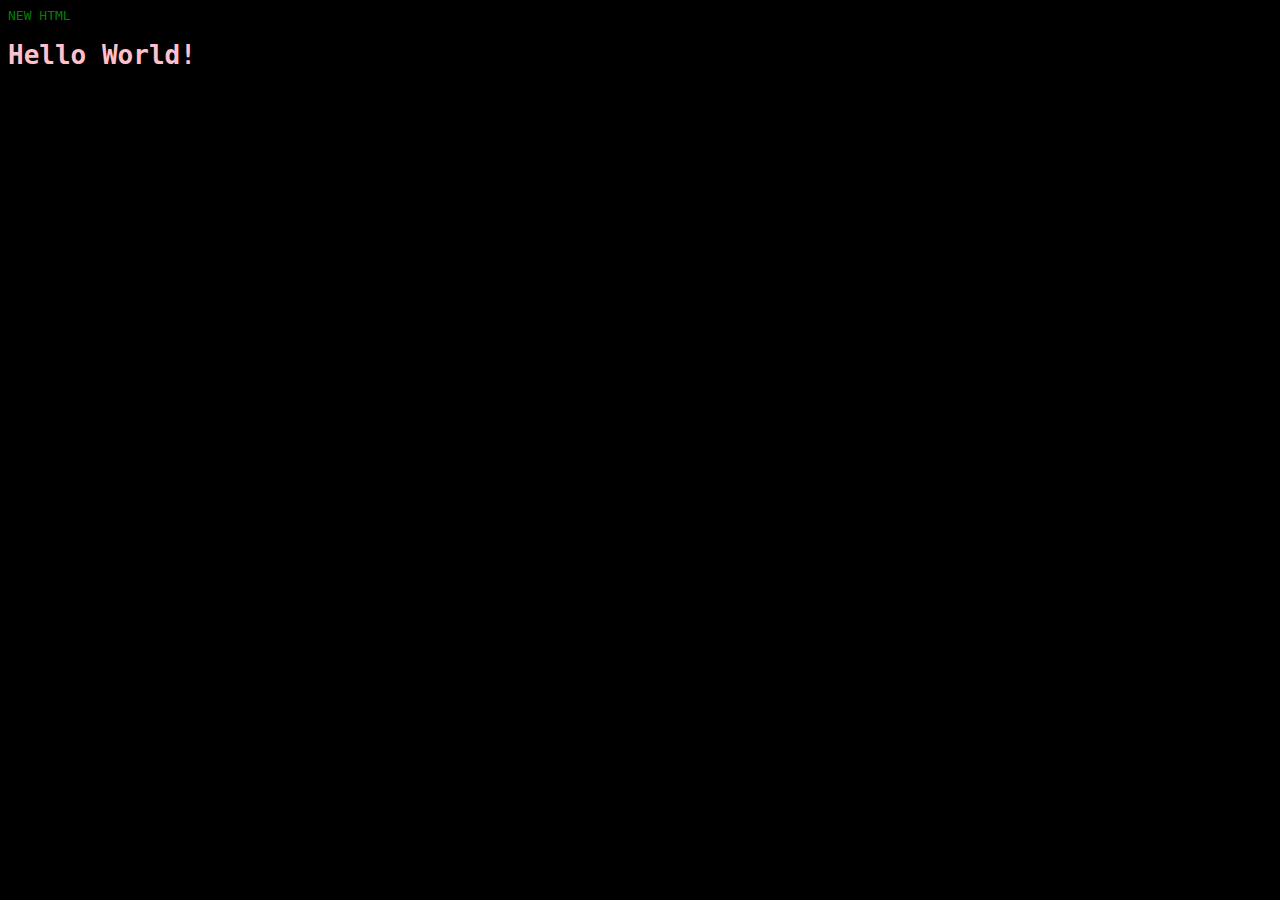
<file: index.html>
<!DOCTYPE html>
<html>
  <body>NEW HTML
<style>
  body {
    background-color: black;
    font-family: monospace;
    color: green;
  }
  #orange-text {
    color: orange;
  }
  .pink-text {
    color: pink !important;
  }
  .blue-text {
    color: blue;
  }
</style>
<h1 id="orange-text" class="pink-text blue-text" style="color: white">Hello World!</h1>

</body>
































</html>
</file>
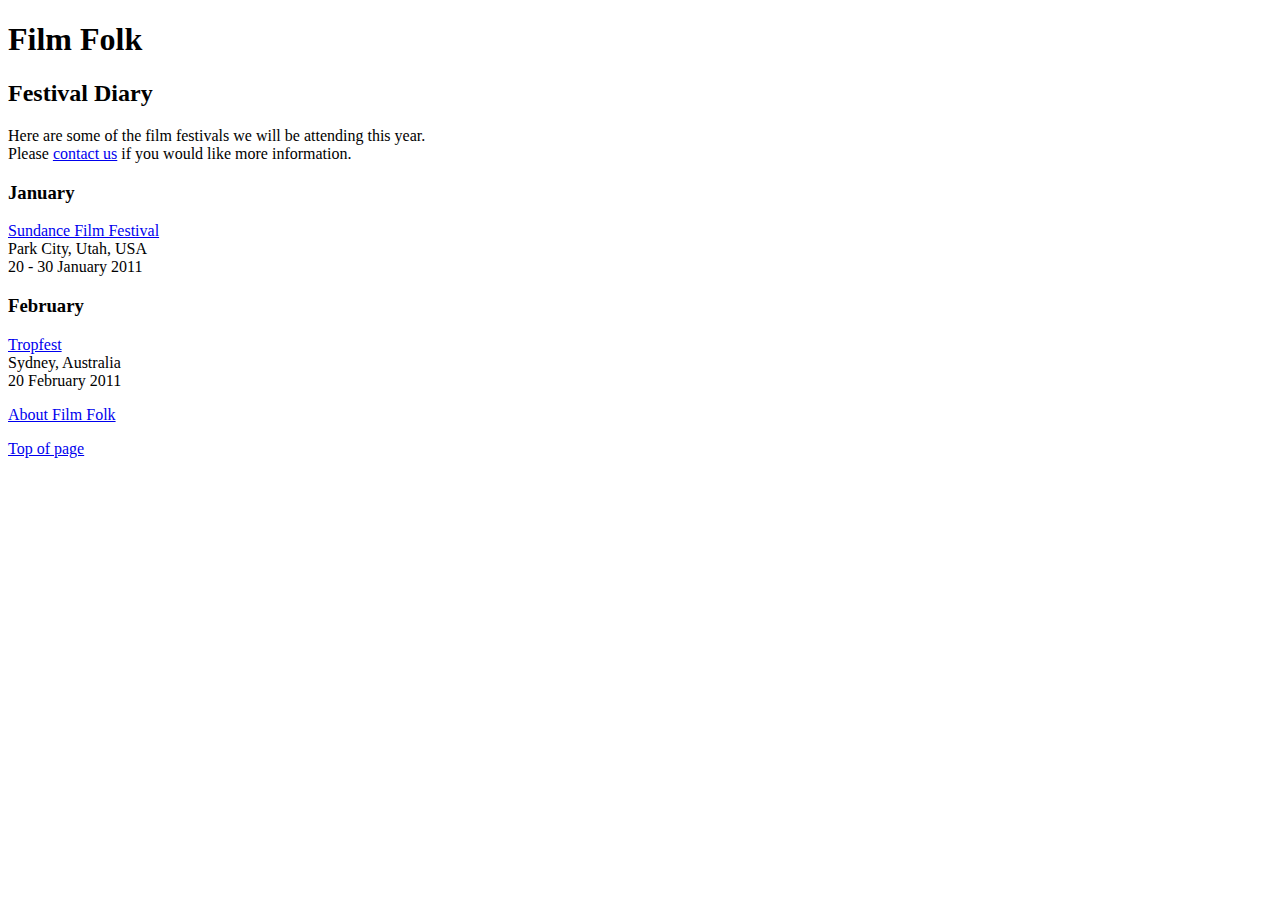
<file: link.html>
<!DOCTYPE html>
<html>
<head>
<title>Links</title>
</head>
<body>
<h1 id="top">Film Folk</h1>
<h2>Festival Diary</h2>
<p>Here are some of the film festivals we
will be attending this year.<br />Please
<a href="mailto:filmfolk@example.org">
contact us</a> if you would like more
information.</p>
<h3>January</h3>
<p><a href="http://www.sundance.org">
Sundance Film Festival</a><br />
Park City, Utah, USA<br />
20 - 30 January 2011</p>
<h3>February</h3>
<p><a href="http://www.tropfest.com">
Tropfest</a><br />
Sydney, Australia<br />
20 February 2011</p>
<!-- additional content -->
<p><a href="index.html" target="_blank">About Film Folk</a></p>
<p><a href="#top">Top of page</a></p>
</body>
</html>
</file>
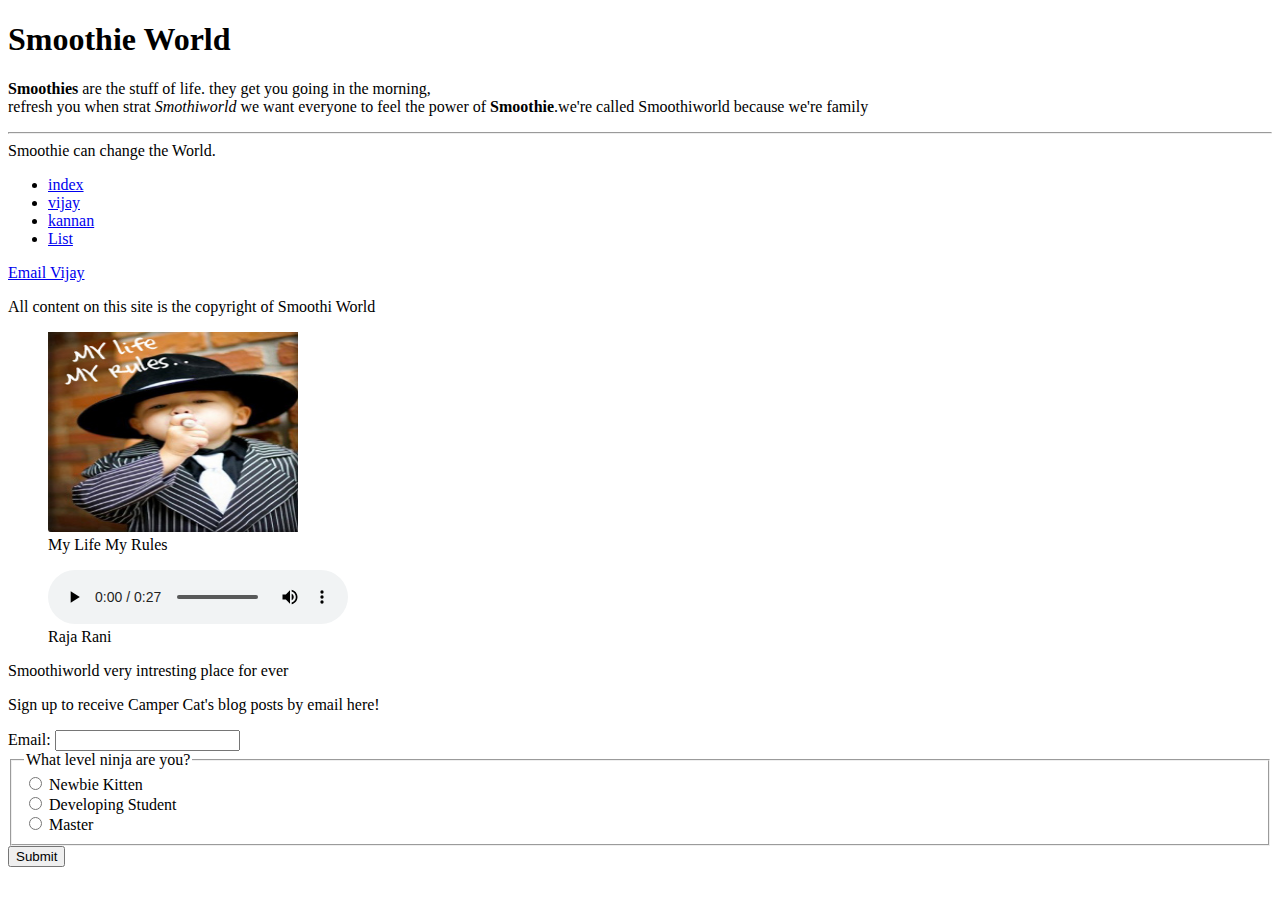
<file: new.html>
﻿<!DOCTYPE html PUBLIC "_//W3C//DTD XHTML 1.0 Transtional//En"
"http://www.w3.org/TR/xhtml1/DTD/xhtml1-transitonal.dtd">
<html xmlns="http://www.org/1999/xhtml">

<head> 
    <meta http-equiv="Content-Type" content="text/html; charset=UTF-8"/>
<title>Smoothie World</title>
    </head>
    <body> 
     <header> <h1>Smoothie World</h1> </header>
     <p><strong>Smoothies </strong>are the stuff of life. they get you going in the morning,
         <br /> refresh you when strat
         <i>Smothiworld</i> we want everyone to feel the power of<b> Smoothie</b>.we're called Smoothiworld because we're family
        <hr /> Smoothie can change the World.</p>


        <p>
       <ul><li><a href="index.html" target="_blank">index</a></li>
        <li><a href="new folder/vijay.html" target="_blank">vijay</a></li>
        <li><a href="new folder/new folder/index.html" target="_blank">kannan</a></li>
       <li><a href="use list.html" target="_blank">List</a></li></ul>
        
       <a href="mailto:gvijay1708@gmail.com" target="_blank">Email Vijay</a>

        <p>All content on this site is the 
            copyright of Smoothi World
        </p>

     <figure> 
      <img src="(R)My_Life_My_Rules.jpg" alt="vijay" width="250" height="200"/>
      <br />
      <figcaption>My Life My Rules</figcaption>
      </figure>
      <figure>
      <audio id="Theme"controls>
          <source src="best theme.mp3" type="audio/mpeg" />
      </audio>
      <figcaption>Raja Rani</figcaption>
      </figure>
        

<p>Smoothiworld very intresting place for ever</p>
<section>
    <form>
      <p>Sign up to receive Camper Cat's blog posts by email here!</p>
      <label for="email">Email:</label>
      <input type="text" id="email" name="email">


      <!-- Only change code below this line -->
<fieldset>
    <legend>What level ninja are you?</legend>
    <input id="newbie" type="radio" name="levels" value="newbie">
    <label for="newbie">Newbie Kitten</label><br>
    <input id="intermediate" type="radio" name="levels" value="intermediate">
    <label for="intermediate">Developing Student</label><br>
    <input id="master" type="radio" name="levels" value="master">
    <label for="master">Master</label>
  </fieldset>
  <!-- Only change code above this line -->


  <input type="submit" name="submit" value="Submit">
</form>
</section>

    
    </body>







</html>
</file>
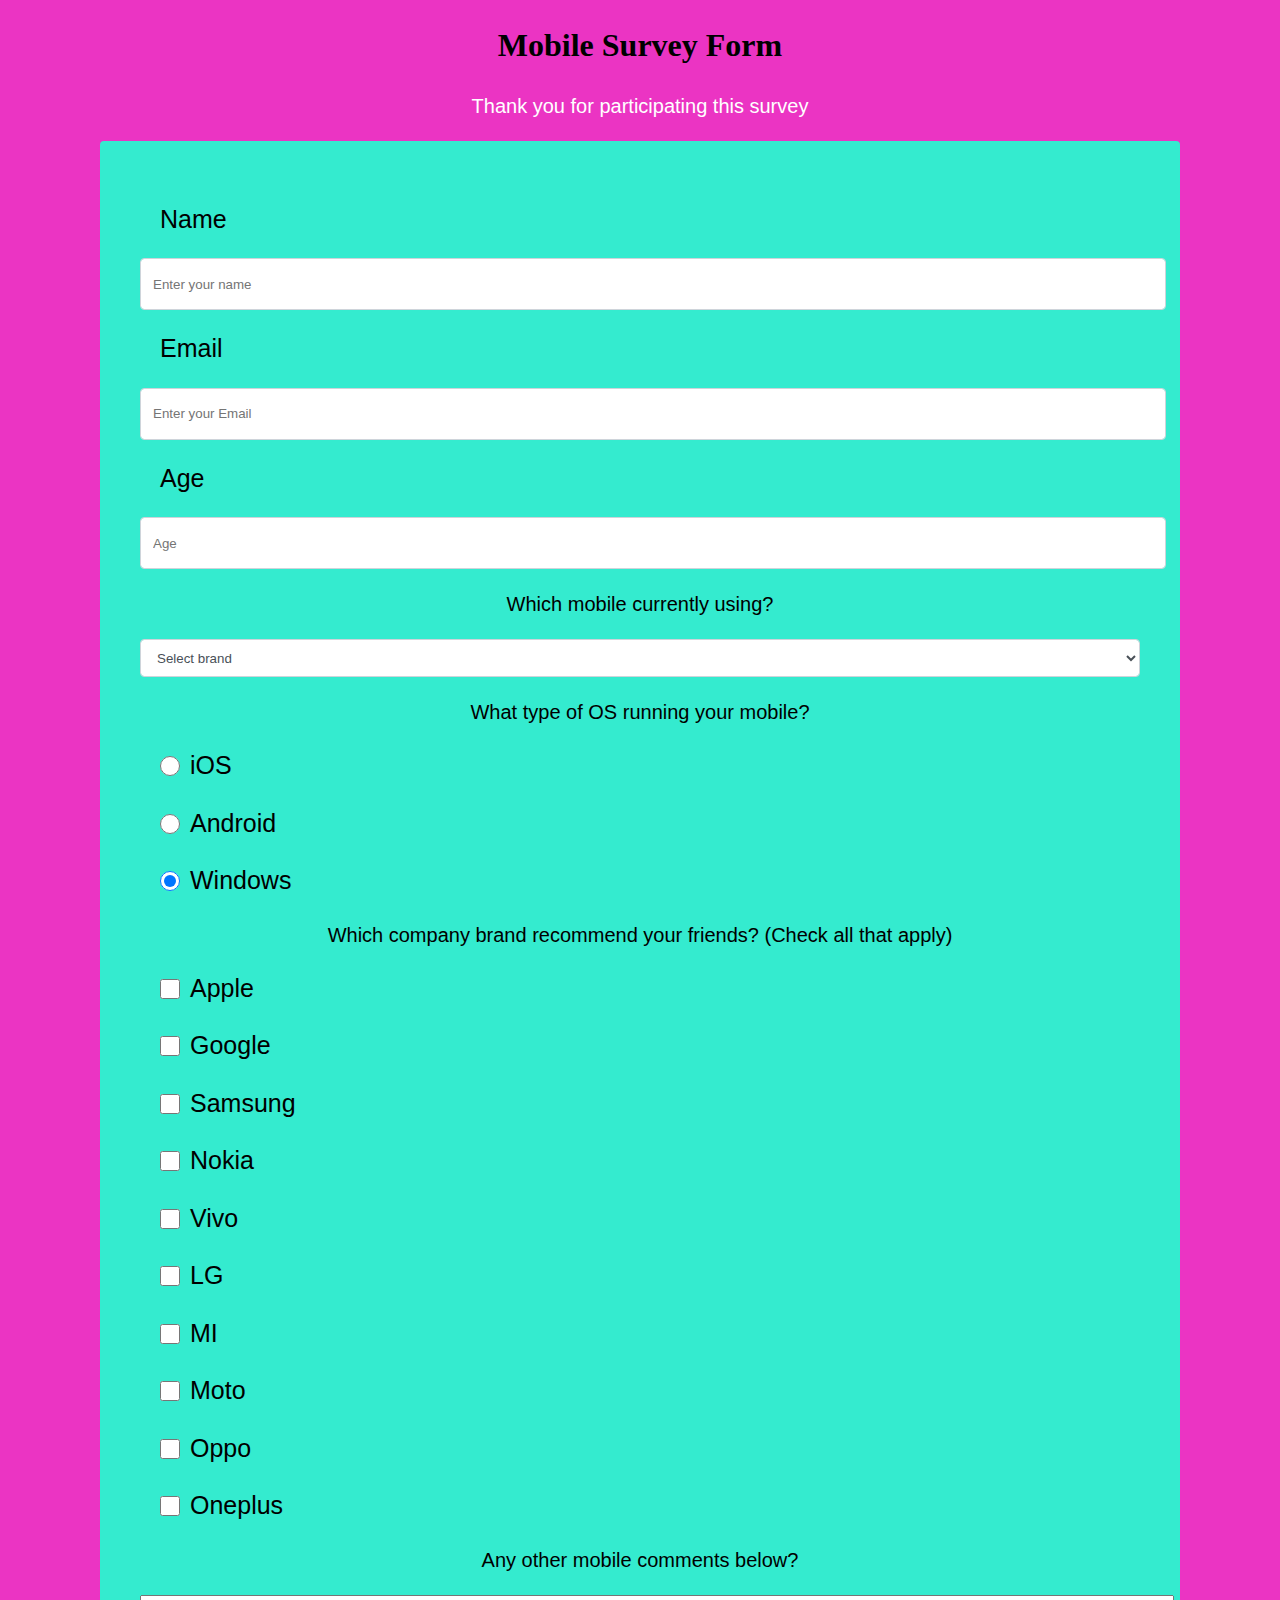
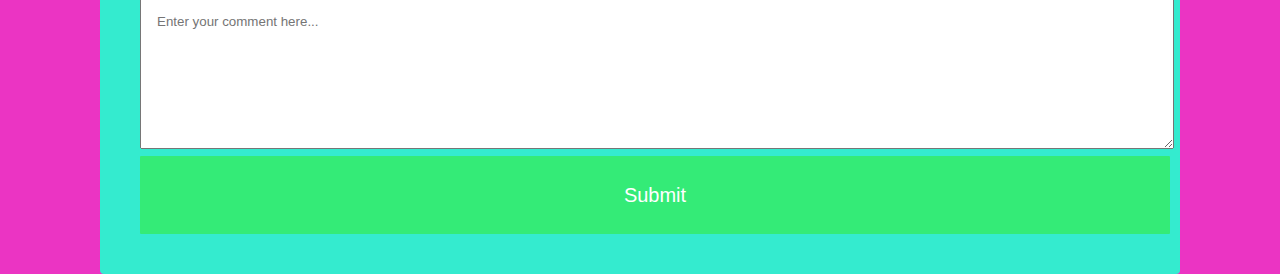
<file: SURVEY.html>
<!DOCTYPE html>
<link rel="stylesheet" href="SURVEY.css">
<html>
    <body>
        <div class="container">
         <header class="header">
             <h1 id="title" class="text-center">Mobile Survey Form</h1>
             <p id="description" class="text-center">Thank you for participating this survey </p>
         </header>
         <form id="survey-form">
             <div class="form-group">
                 <label id="name-label" for="name">Name</label>
                 <input type="text"
                 name="name"
                 id="name"
                 class="form-control"
                 placeholder="Enter your name" required/>
             </div>
             <div class="form-group"><label id="email-label"for="email">Email</label>
            <input type="text"
            name="email"
            id="email"
            class="form-control"
            placeholder="Enter your Email" required/>
            </div>
            <div class="form-group"><label id="number-label" for="number">Age</label>
            <input type="number"
            name="Age"
            id="number"
            min="18"
            max="99"
            class="form-control"
            placeholder="Age" required/></div>

            <div class="from-group">
                <p>Which mobile currently using?</p>
                <select id="dropdown" name="role" class="form-control" required>
                    <option disabled selected value>
                        Select brand </option>
                        <option value="apple">Apple</option>
                        <option value="Samsung">Samsung</option>
                        <option value="Nokia">Nokia</option>
                        <option value="Vivo">Vivo</option>
                        <option value="other">Other</option> 
                    </select>
            </div>
            <div class="form-group">
                <p>What type of OS running your mobile? </p>
                <label>
                    <input type="radio"
                    name="user-recommend"
                    class="input-radio"
                    value="iOS"
                    checked/>iOS
                </label>
                <label>
                    <input type="radio"
                    name="user-recommend"
                    class="input-radio"
                    value="android"
                    checked/>Android
                </label>
                <label>
                    <input type="radio"
                    name="user-recommend"
                    class="input-radio"
                    value="Windows"
                    checked/>Windows
                </label>
            </div>
            <div class="form-group">
                <p>Which company brand recommend your friends? <span class="clue"> 
                    (Check all that apply)</span></p>
                    <label>
                        <input 
                        name="prefer"
                        value="apple"
                        type="checkbox"
                        class="input-checkbox"/>
                        Apple
                    </label>
                    <label>
                        <input 
                        name="prefer"
                        value="Google"
                        type="checkbox"
                        class="input-checkbox"/>
                        Google
                    </label>
                    <label>
                        <input 
                        name="prefer"
                        value="Samsung"
                        type="checkbox"
                        class="input-checkbox"/>
                        Samsung
                    </label>
                    <label>
                        <input 
                        name="prefer"
                        value="Nokia"
                        type="checkbox"
                        class="input-checkbox"/>
                        Nokia
                    </label>
                    <label>
                        <input 
                        name="prefer"
                        value="Vivo"
                        type="checkbox"
                        class="input-checkbox"/>
                        Vivo
                    </label>
                    <label>
                        <input 
                        name="prefer"
                        value="LG"
                        type="checkbox"
                        class="input-checkbox"/>
                        LG
                    </label>
                    <label>
                        <input 
                        name="prefer"
                        value="mi"
                        type="checkbox"
                        class="input-checkbox"/>
                        MI
                    </label>
                    <label>
                        <input 
                        name="prefer"
                        value="moto"
                        type="checkbox"
                        class="input-checkbox"/>
                        Moto
                    </label>
                    <label>
                        <input  
                        name="prefer"
                        value="oppo"
                        type="checkbox"
                        class="input-checkbox"/>
                        Oppo
                    </label>
                    <label>
                        <input 
                        name="prefer"
                        value="oneplus"
                        type="checkbox"
                        class="input-checkbox"/>
                        Oneplus
                    </label>
                    
            </div>
            <div class="form-group">
                <p>Any other mobile comments below?</p>
                <textarea id="comments"
                class="input-textarea"
                name="comment"
                placeholder="Enter your comment here..."></textarea>
            </div>
            <div class="from-group">
                <button type="submit" id="submit"
                class="submit-button">
            Submit</button>

            </div>
         </form>

        </div>
        






























































    </body>



















































</html>
</file>
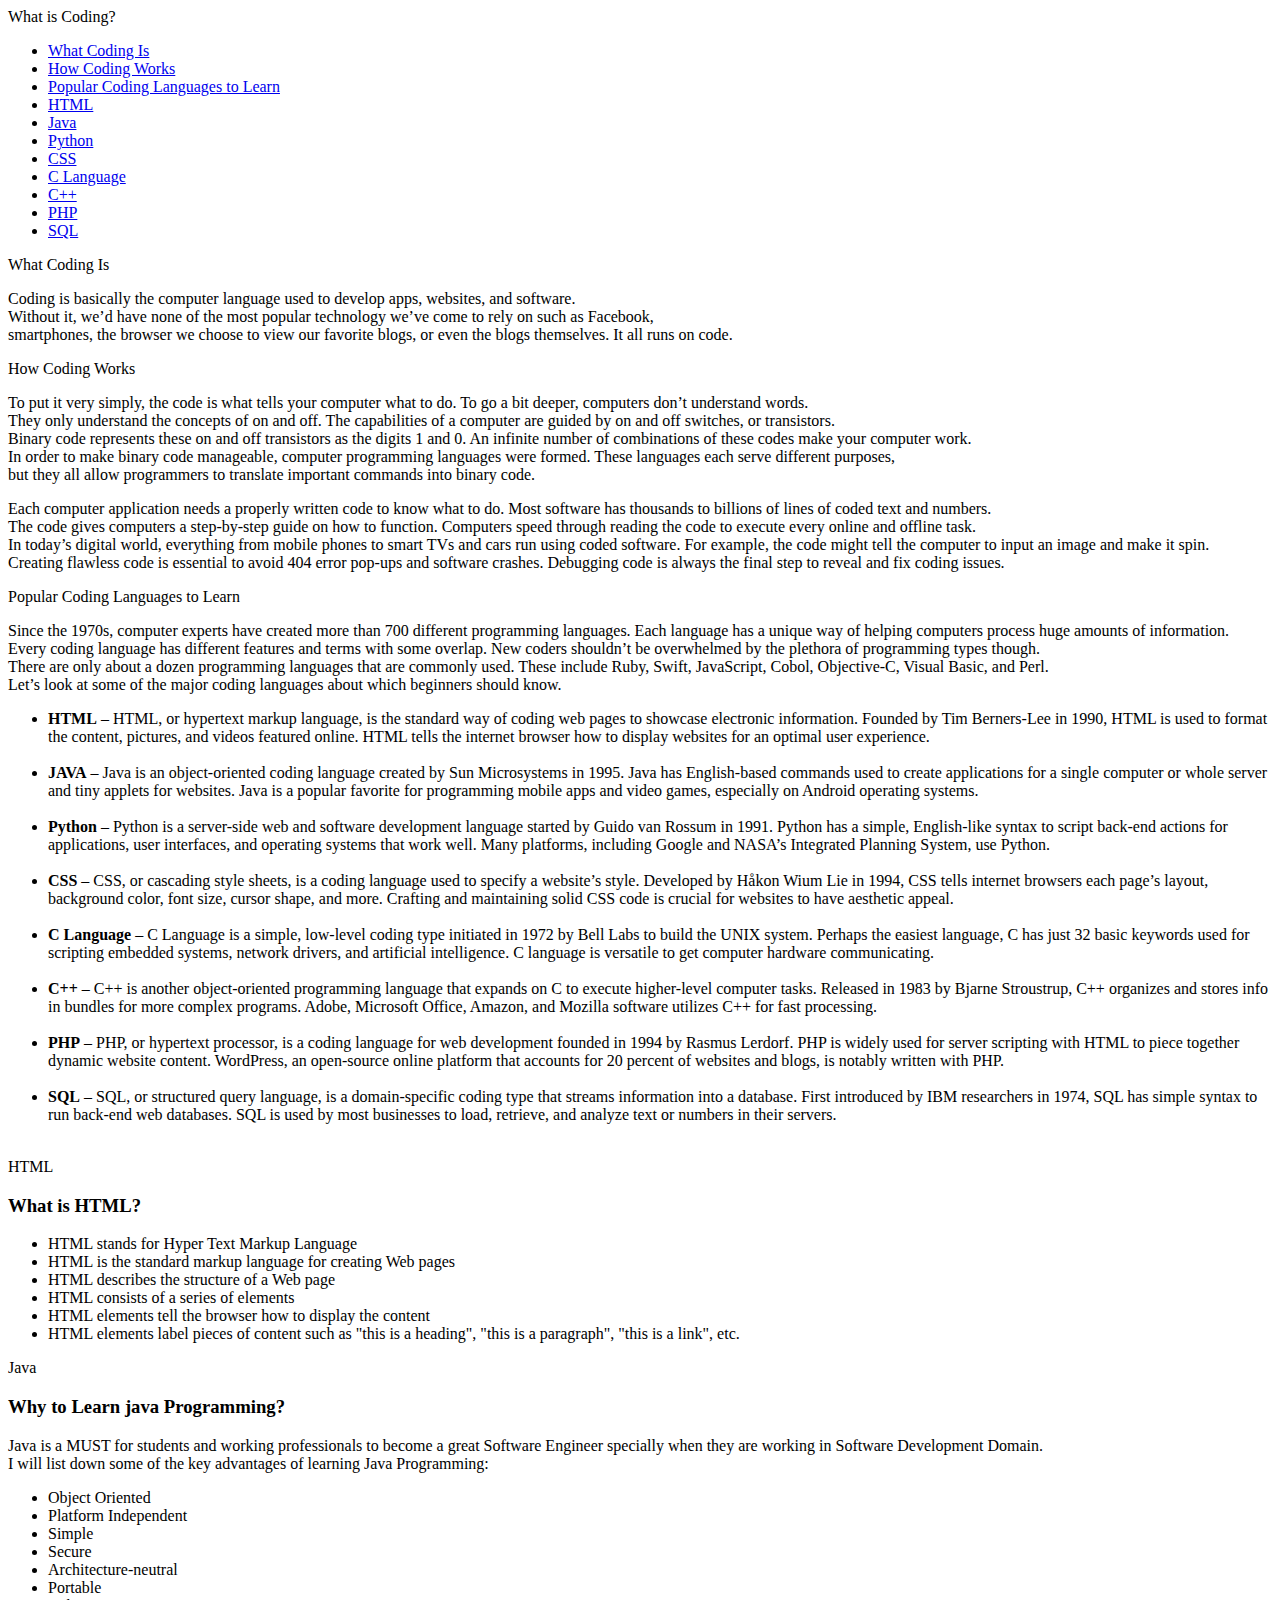
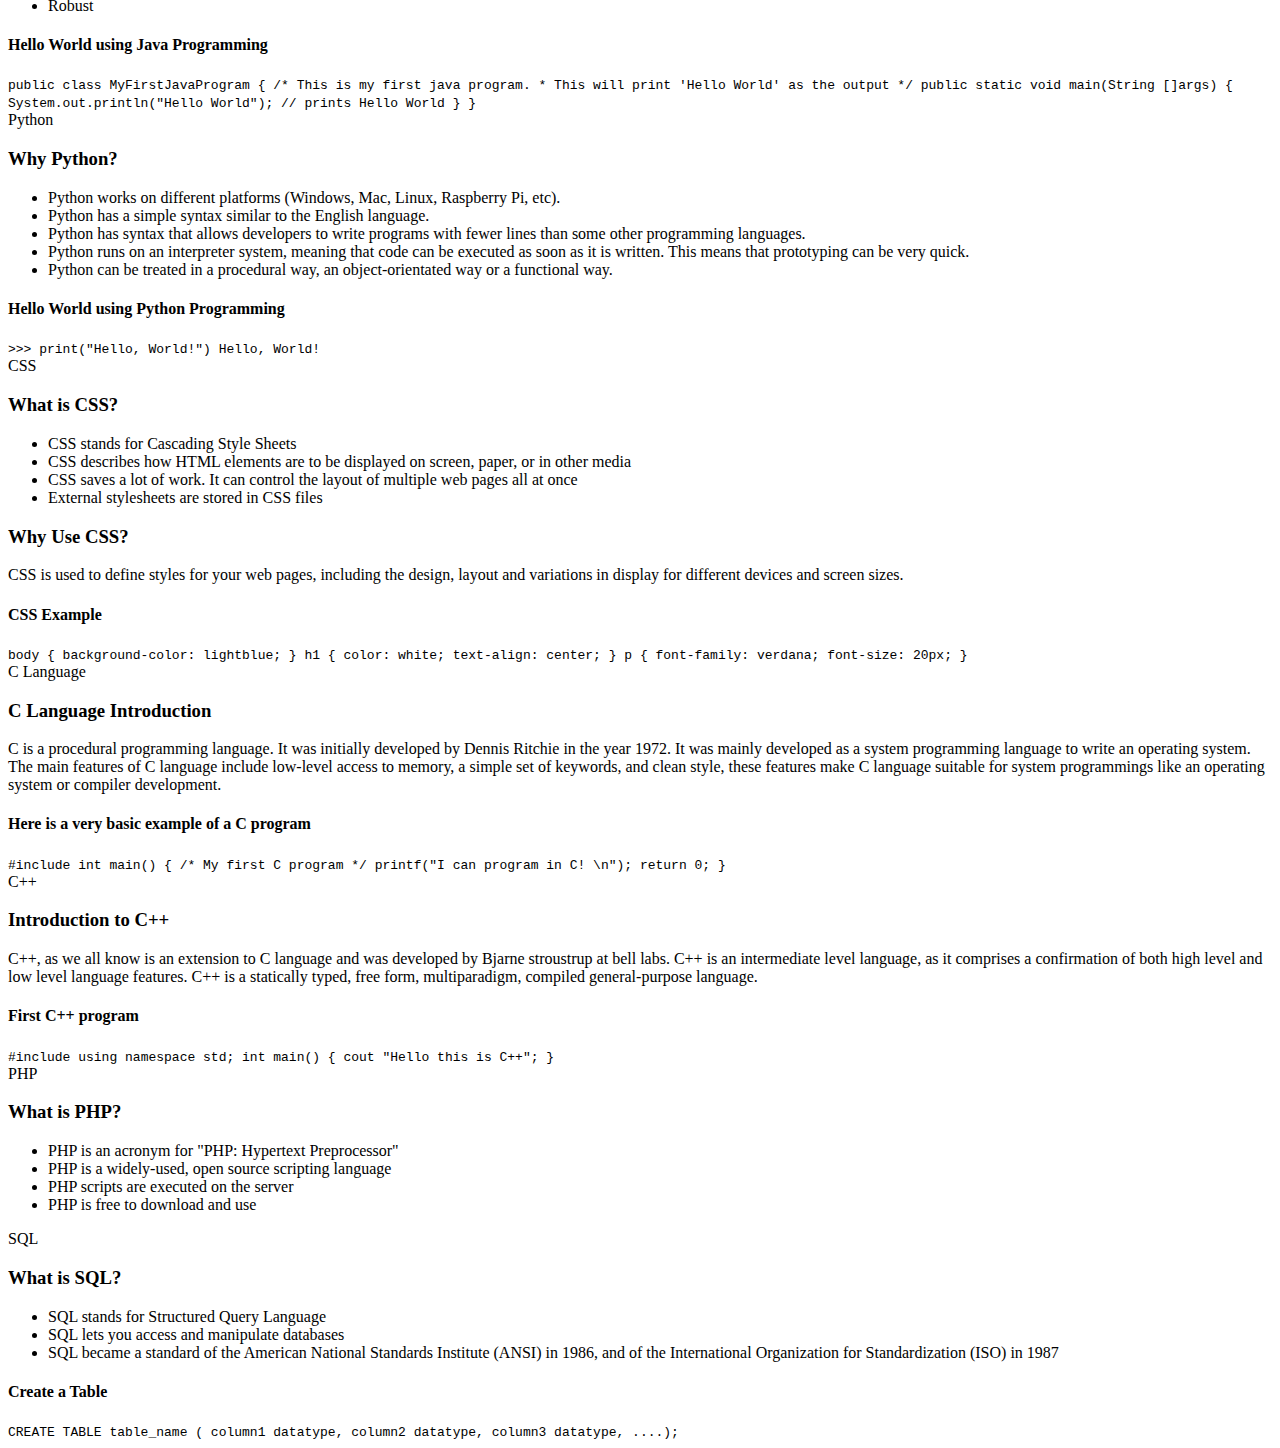
<file: technical.html>
<!DOCTYPE html>
<link rel="stylesheet" href="D:\Vijay\projects\technical.css">
<html>

<body>
 <nav id="navbar">
    <header>What is Coding?</header>
    <ul>
      <li><a class="nav-link" href="#What_Coding_Is">What Coding Is</a></li>
      <li>
        <a class="nav-link" href="#How_Coding_Works">How Coding Works</a>
      </li>
      <li>
        <a class="nav-link" href="#Popular_Coding_Languages_to_Learn">Popular Coding Languages to Learn</a>
      </li>
      <li><a class="nav-link" href="#HTML">HTML </a></li>
      <li><a class="nav-link" href="#Java">Java </a></li>
      <li>
        <a class="nav-link" href="#Python">Python </a>
      </li>
      <li><a class="nav-link" href="#CSS">CSS </a></li>
      <li><a class="nav-link" href="#C_Language">C Language</a></li>
      <li><a class="nav-link" href="#C++">C++</a></li>
      <li><a class="nav-link" href="#PHP">PHP</a></li>
      <li><a class="nav-link" href="#SQL">SQL</a></li>
    </ul>
  </nav>

  <main id="main-doc">

    <section class="main-section" id="What_Coding_Is">
      <header>What Coding Is</header>
      <article>
        <p>
          Coding is basically the computer language used to develop apps, websites, and software.<br>
          Without it, we’d have none of the most popular technology we’ve come to rely on such as Facebook, <br> smartphones,
          the browser we choose to view our favorite blogs, or even the blogs themselves. It all runs on code.
        </p>

      </article>
    </section>

    <section class="main-section" id="How_Coding_Works">
      <header>How Coding Works</header>
      <article>
        <p>
          To put it very simply, the code is what tells your computer what to do.
          To go a bit deeper, computers don’t understand words. <br>
          They only understand the concepts of on and off. The capabilities of a computer are guided by on and off switches, or transistors. <br>
          Binary code represents these on and off transistors as the digits 1 and 0. 
          An infinite number of combinations of these codes make your computer work. <br>
          In order to make binary code manageable, computer programming languages were formed. 
          These languages each serve different purposes, <br> but they all allow programmers to translate important commands into binary code.
        </p>
        <p>
          Each computer application needs a properly written code to know what to do.
          Most software has thousands to billions of lines of coded text and numbers. <br>
          The code gives computers a step-by-step guide on how to function.
          Computers speed through reading the code to execute every online and offline task. <br>
          In today’s digital world, everything from mobile phones to smart TVs and cars run using coded software.
          For example, the code might tell the computer to input an image and make it spin. <br>
          Creating flawless code is essential to avoid 404 error pop-ups and software crashes.
          Debugging code is always the final step to reveal and fix coding issues.
        </p>
      </article>
    </section>

    <section class="main-section" id="Popular_Coding_Languages_to_Learn">
      <header>Popular Coding Languages to Learn</header>
      <article>
        <p>
          Since the 1970s, computer experts have created more than 700 different programming languages.
          Each language has a unique way of helping computers process huge amounts of information. <br>
          Every coding language has different features and terms with some overlap.
          New coders shouldn’t be overwhelmed by the plethora of programming types though. <br>
          There are only about a dozen programming languages that are commonly used.
          These include Ruby, Swift, JavaScript, Cobol, Objective-C, Visual Basic, and Perl. <br>
          Let’s look at some of the major coding languages about which beginners should know.
        </p>
        <ul>
          <li> <strong>HTML</strong> – HTML, or hypertext markup language, is the standard way of coding web pages to showcase electronic information.
            Founded by Tim Berners-Lee in 1990, HTML is used to format the content, pictures, and videos featured online.
            HTML tells the internet browser how to display websites for an optimal user experience.</li> <br>

          <li><strong>JAVA</strong> – Java is an object-oriented coding language created by Sun Microsystems in 1995.
            Java has English-based commands used to create applications for a single computer or whole server and tiny applets for websites.
            Java is a popular favorite for programming mobile apps and video games, especially on Android operating systems.</li><br>

          <li> <strong>Python</strong> – Python is a server-side web and software development language started by Guido van Rossum in 1991.
            Python has a simple, English-like syntax to script back-end actions for applications, user interfaces, and operating systems that work well.
            Many platforms, including Google and NASA’s Integrated Planning System, use Python.</li><br>

          <li><strong>CSS</strong> – CSS, or cascading style sheets, is a coding language used to specify a website’s style.
            Developed by Håkon Wium Lie in 1994, CSS tells internet browsers each page’s layout, background color, font size, cursor shape, and more.
            Crafting and maintaining solid CSS code is crucial for websites to have aesthetic appeal.</li><br>

          <li><strong>C Language</strong> – C Language is a simple, low-level coding type initiated in 1972 by Bell Labs to build the UNIX system.
            Perhaps the easiest language, C has just 32 basic keywords used for scripting embedded systems, network drivers, and artificial intelligence.
            C language is versatile to get computer hardware communicating.</li><br>

            <li><strong>C++</strong> – C++ is another object-oriented programming language that expands on C to execute higher-level computer tasks. 
                Released in 1983 by Bjarne Stroustrup, C++ organizes and stores info in bundles for more complex programs. 
                Adobe, Microsoft Office, Amazon, and Mozilla software utilizes C++ for fast processing.</li><br>

               <li><b>PHP</b> – PHP, or hypertext processor, is a coding language for web development founded in 1994 by Rasmus Lerdorf. 
                 PHP is widely used for server scripting with HTML to piece together dynamic website content. 
             WordPress, an open-source online platform that accounts for 20 percent of websites and blogs, is notably written with PHP.</li><br>

               <li><b>SQL</b> – SQL, or structured query language, is a domain-specific coding type that streams information into a database.
                    First introduced by IBM researchers in 1974, SQL has simple syntax to run back-end web databases. 
                   SQL is used by most businesses to load, retrieve, and analyze text or numbers in their servers.</li><br>

        </ul>
      </article>
    </section>

    <section class="main-section" id="html">
        <header> HTML</header>
        <article>
            <h3>What is HTML?</h3>
            <ul>
                <li>HTML stands for Hyper Text Markup Language</li>
                <li>HTML is the standard markup language for creating Web pages</li>
                <li>HTML describes the structure of a Web page</li>
                <li>HTML consists of a series of elements</li>
                <li>HTML elements tell the browser how to display the content</li>
                <li>HTML elements label pieces of content such as "this is a heading", "this is a paragraph", "this is a link", etc.
                </li>
            </ul>
        </article>
    </section>

    <section class="main-section" id="Java">
        <header>Java</header>
        <article>
            <h3>Why to Learn java Programming?</h3>
            <p>Java is a MUST for students and working professionals to become a great 
                Software Engineer specially when they are working in Software Development Domain. <br>
                I will list down some of the key advantages of learning Java Programming:</p>
                <ul>
                    <li>Object Oriented</li>
                    <li>Platform Independent </li>
                    <li>Simple </li>
                    <li>Secure </li>
                    <li>Architecture-neutral</li>
                    <li>Portable </li>
                    <li>Robust </li>
                </ul>
                <h4> Hello World using Java Programming</h4>
                <code>public class MyFirstJavaProgram {

                    /* This is my first java program.
                     * This will print 'Hello World' as the output
                     */
                 
                    public static void main(String []args) {
                       System.out.println("Hello World"); // prints Hello World
                    }
                 }</code>
            
        </article>
    </section>
<section class="main-section" id="Python">
    <header>Python
    </header>
    <article>
        <h3> Why Python?</h3>
        <UL>
            <li>Python works on different platforms (Windows, Mac, Linux, Raspberry Pi, etc).</li>
            <li>Python has a simple syntax similar to the English language.</li>
            <li>Python has syntax that allows developers to write programs with fewer lines than some other programming languages.</li>
            <li>Python runs on an interpreter system, meaning that code can be executed as soon as it is written. 
                This means that prototyping can be very quick.</li>
                <li>Python can be treated in a procedural way, an object-orientated way or a functional way.</li>
        </UL>
          <h4> Hello World using Python Programming</h4>
                <code>
                 >>> print("Hello, World!")
Hello, World!
                </code>
    </article>
</section>
             
<section class="main-section" id="CSS">
    <header>CSS
    </header>
    <article>
            <h3>What is CSS?</h3>
            <ul>
                <li>CSS stands for Cascading Style Sheets</li>
                <li>CSS describes how HTML elements are to be displayed on screen, paper, or in other media</li>
                <li>CSS saves a lot of work. It can control the layout of multiple web pages all at once</li>
                <li>External stylesheets are stored in CSS files</li>
            </ul>
            <h3>Why Use CSS?</h3>
            <p>CSS is used to define styles for your web pages, including the design, layout and variations in display for 
                different devices and screen sizes.</p>
                <h4>CSS Example</h4>
                <code>body {
                    background-color: lightblue;
                  }
                  
                  h1 {
                    color: white;
                    text-align: center;
                  }
                  
                  p {
                    font-family: verdana;
                    font-size: 20px;
                  }</code>

    </article>
</section>

<section class="main-section" id="C_Language">
    <header>C Language
    </header>
    <article>
        <h3>C Language Introduction</h3>
        <p>C is a procedural programming language. It was initially developed by Dennis Ritchie in the year 1972. 
            It was mainly developed as a system programming language to write an operating system. <br>
            The main features of C language include low-level access to memory, a simple set of keywords, and clean style,
             these features make C language suitable for system programmings like an operating system or compiler development.</p>
             <h4>Here is a very basic example of a C program</h4>
             <code>
                 #include <stdio.h>
                int main()
                {
                /* My first C program */
                printf("I can program in C! \n");
                return 0;
                }</code>

    </article>
</section>
           
<section class="main-section" id="C++">
    <header>C++
    </header>
    <article><h3>Introduction to C++</h3>
        <p>C++, as we all know is an extension to C language and was developed by Bjarne stroustrup at bell labs. 
            C++ is an intermediate level language, as it comprises a confirmation of both high level and low level language features.
             C++ is a statically typed, free form, multiparadigm, compiled general-purpose language. </p>
             <h4>First C++ program</h4>

             <code>#include <iostream.h>
                using namespace std;
                int main()
                {
                    cout  "Hello this is C++"; 
                }</code>
    </article>
</section>
  
<section class="main-section" id="PHP">
    <header>PHP
    </header>
    <article><h3>What is PHP?</h3>
        <ul>
            <li>PHP is an acronym for "PHP: Hypertext Preprocessor"</li>
            <li>PHP is a widely-used, open source scripting language</li>
            <li>PHP scripts are executed on the server</li>
            <li>PHP is free to download and use</li>
        </ul>
    </article>
</section>
   
<section class="main-section" id="SQL">
    <header>SQL
    </header>
    <article><h3>What is SQL?</h3>
        <ul>
            <li>SQL stands for Structured Query Language</li>
            <li>SQL lets you access and manipulate databases</li>
            <li>SQL became a standard of the American National Standards Institute (ANSI) in 1986,
                 and of the International Organization for Standardization (ISO) in 1987
            </li>
        </ul>
        <h4>Create a Table</h4>
        <code>CREATE TABLE table_name (
            column1 datatype,
            column2 datatype,
            column3 datatype, ....);</code>
    </article>
</section>
 </main>



</body>

</html>
</file>
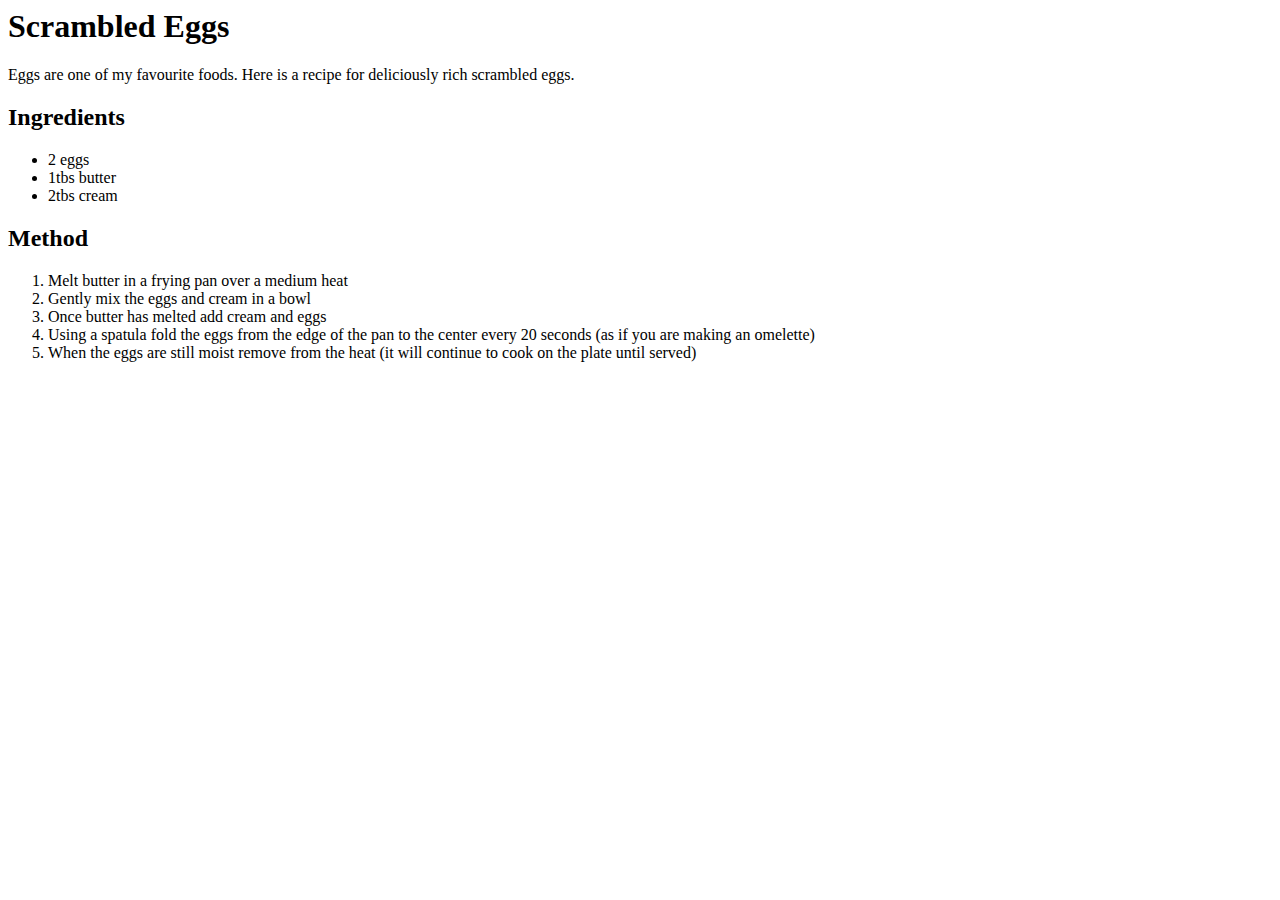
<file: use list.html>
<html>
<head>
<title>Lists</title>
</head>
<body>
<h1>Scrambled Eggs</h1>
<p>Eggs are one of my favourite foods. Here is a
recipe for deliciously rich scrambled eggs.</p>
<h2>Ingredients</h2>
<ul>
<li>2 eggs</li>
<li>1tbs butter</li>
<li>2tbs cream</li>
</ul>
<h2>Method</h2>
<ol>
<li>Melt butter in a frying pan over a medium
heat</li>
<li>Gently mix the eggs and cream in a bowl</li>
<li>Once butter has melted add cream and eggs</li>
<li>Using a spatula fold the eggs from the edge of
the pan to the center every 20 seconds (as if
you are making an omelette)</li>
<li>When the eggs are still moist remove from the
heat (it will continue to cook on the plate
until served)</li>
</ol>
</body>
</html>
</file>
<file: SURVEY.css>
body{
    text-align: center;
    background-color:#eb34c3;
    color: white;
    margin: 0;
    line-height: 1.5;
}
h1{
    text-align: center;
    color: black;
    font-family: Cambria, Cochin, Georgia, Times, 'Times New Roman', serif;
    font-size: xx-large;
}
 p{
     font-size:20px ;
     font-family: 'Franklin Gothic Medium', 'Arial Narrow', Arial, sans-serif;
    
    }
#survey-form{
    width: 1000px;
    margin: 0 auto;
    background-color:#34ebcf;
    color: black;
}
.form-group{
    text-align: center;
    font-family: Arial, Helvetica, sans-serif;
    line-height: inherit;

}
label{
    display: flex;
    align-items: center;
    font-size:25px;
    margin-bottom: 5px;
    font-family: 'Gill Sans', 'Gill Sans MT', Calibri, 'Trebuchet MS', sans-serif ;
}
input,
button,
select,
textarea{
    margin: 0;
    font-family: 'Lucida Sans', 'Lucida Sans Regular', 'Lucida Grande', 'Lucida Sans Unicode', Geneva, Verdana, sans-serif;
    line-height: inherit;
}
button{
    border:none;
}
label{
    width: 300px;
    margin: 20px;
  }
form{
    background: lawngreen;
    padding: 2.5rem 0.625rem;
    border-radius: 0.25rem;
}
@media (min-width:480px){
    form{
        padding: 2.5rem;
    }
}
.form-control{
    display: block;
    width: 100%;
    height: 2.375rem;
    padding: 0.375rem 0.75rem;
    color: #495057;
    background-color: #fff;
    background-clip: padding-box;
    border: 1px solid #ced4da;
    border-radius: 0.25rem;
    transition: border-color 0.15s ease-in-out,box-shadow 0.15s ease-in-out;

}

.input-radio,
.input-checkbox{
    display: inline-block;
    margin-right:0.625rem;
    min-height: 1.25rem;
    min-width: 1.25rem;

}
.input-textarea{
    min-height: 120px;
    width: 100%;
    padding: 1rem;
    resize: vertical;

}
.submit-button {
    display: block;
    width: 103%;
    color:white;
    background: #34eb77;
    border-radius: 1px;
    cursor: pointer;
    padding: 1.5rem;
    font-size: 20px;
    font-family: sans-serif;
    text-shadow:indigo ;

}
</file>
